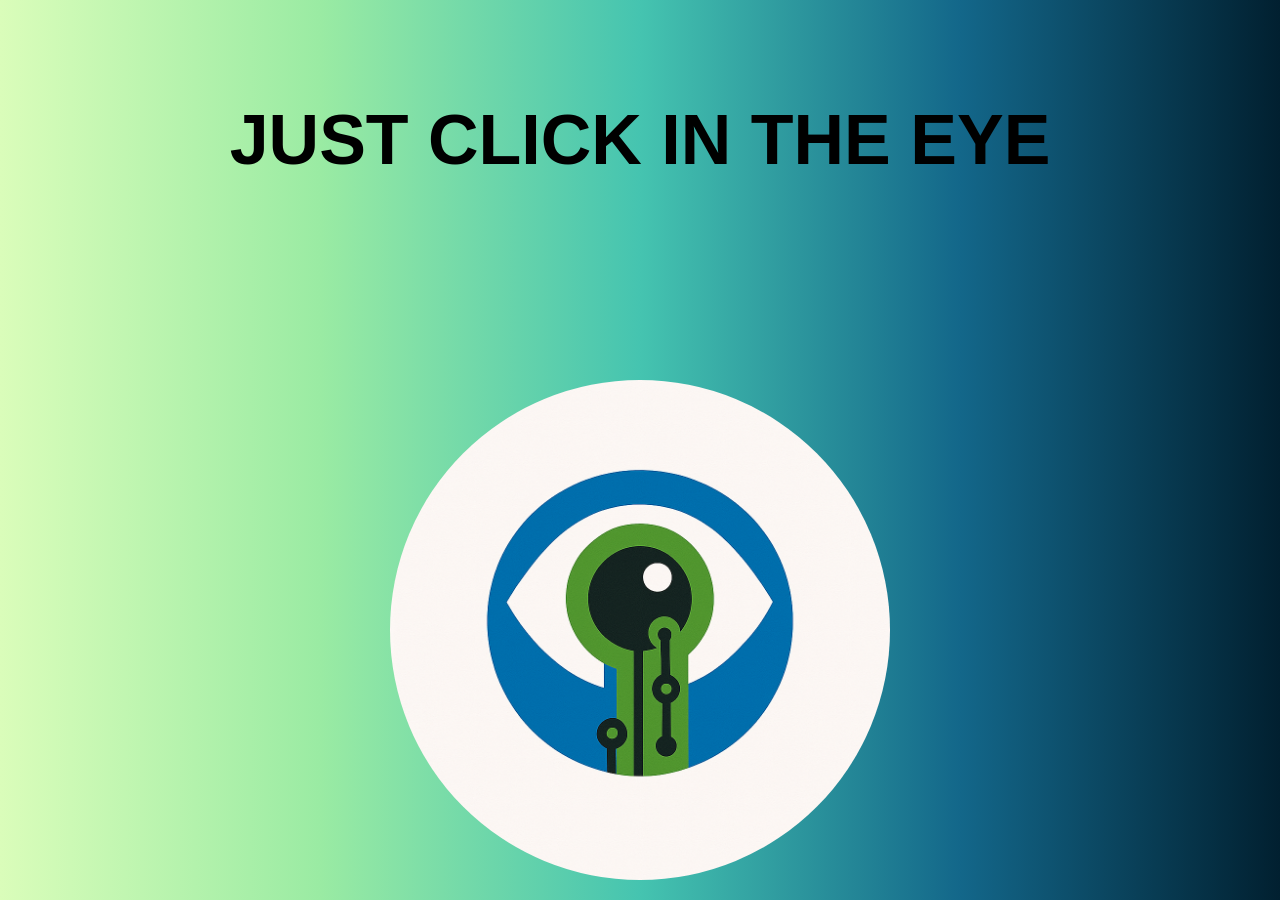
<file: frontend/index.html>
<!DOCTYPE html>
<html lang="pt-br">

<head>
  <meta charset="UTF-8" />
  <meta name="viewport" content="width=device-width, initial-scale=1.0, user-scalable=no" />
  <link rel="stylesheet" href="index.css" />
  <script src="index.js"></script>
  <title>JUST SEE TECH'S</title>
</head>

<body>


  <h1>JUST CLICK IN THE EYE</h1>

  <div id="botao">
    <button id="imagem" onclick="Telaprincipal()"></button>
    
    
  </div>


</body>

</html>
</file>
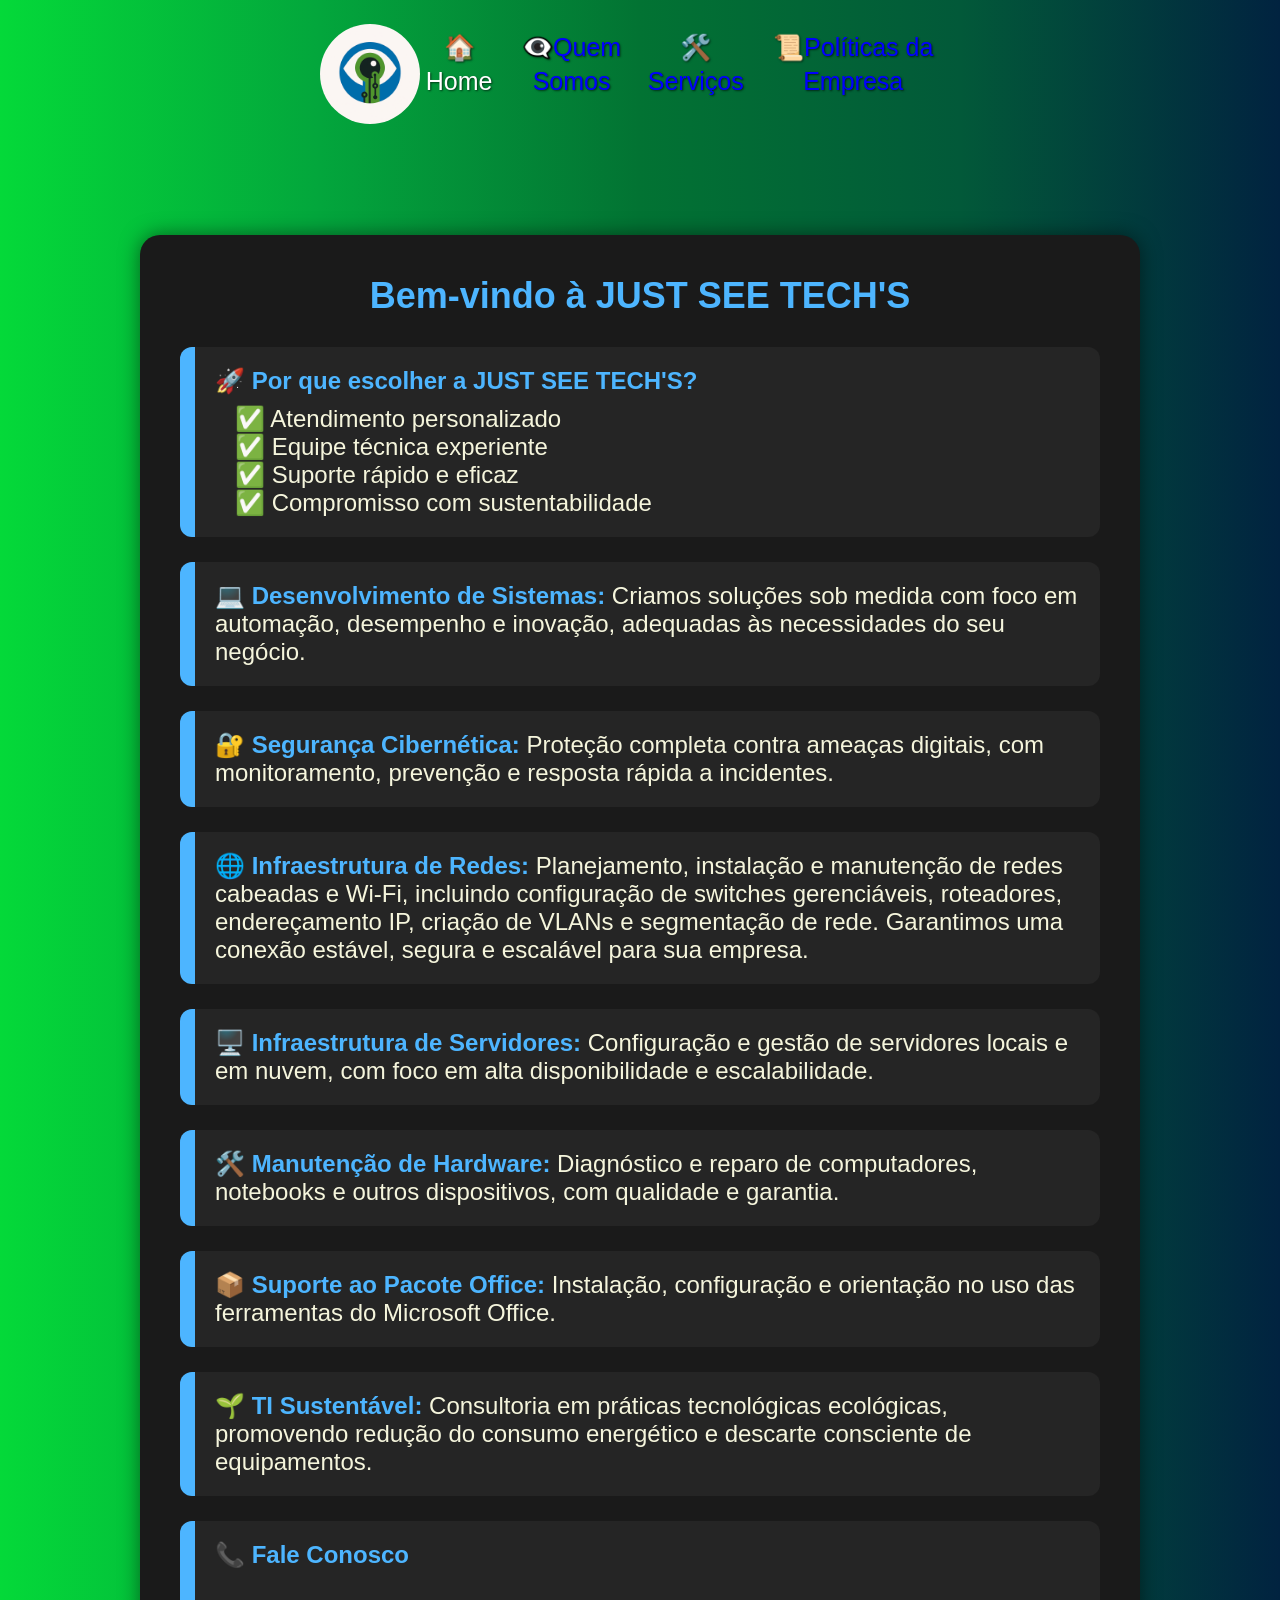
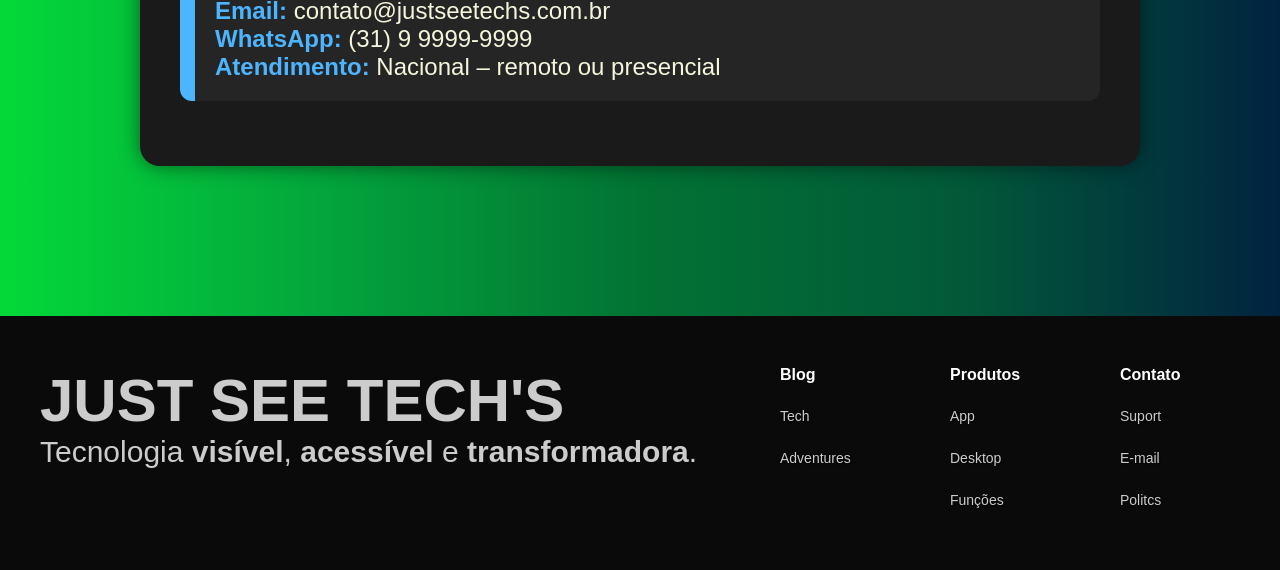
<file: frontend/inicio/inicio.html>
<!DOCTYPE html>
<html lang="pt-br">

<head>
    <meta charset="UTF-8">
    <meta name="viewport" content="width=device-width, initial-scale=1.0 , user-scalable=no">
    <title>JUST SEE TEC'S</title>
    <link rel="stylesheet" href="inicio.css">
</head>

<body>

<div id="cabecalho">
    <div id="logo">
        <img src="/frontend/img/logo.png" alt="">
    </div>
    <div id="home">
      
      <a style="color: white;" href="/frontend/inicio/inicio.html">🏠Home</a>

    </div>
    <div id="quem">
        <a href="/frontend/inicio/Quem Somos/Quem somos.html">👁️‍🗨️Quem Somos</a>
    </div>
    <div id="servicos">
        <a href="/frontend/inicio/Serviços/Serviços.html">🛠️Serviços</a>
    </div>
    <div id="politicas">
        <a href="/frontend/inicio/PolíticasdaEmpresa/PolíticasdaEmpresa.html">📜Políticas da Empresa</a>
    </div>
    </div>

    
    
    <div class="container">
      <h2>Bem-vindo à JUST SEE TECH'S</h2>
      <div class="bloco">
        <strong>🚀 Por que escolher a JUST SEE TECH'S?</strong>
        <ul style="margin-top: 10px; list-style: none; padding-left: 20px;">
          <li>✅ Atendimento personalizado</li>
          <li>✅ Equipe técnica experiente</li>
          <li>✅ Suporte rápido e eficaz</li>
          <li>✅ Compromisso com sustentabilidade</li>
        </ul>
      </div>

  
<div class="bloco">
  <strong>💻 Desenvolvimento de Sistemas:</strong> Criamos soluções sob medida com foco em automação, desempenho e inovação, adequadas às necessidades do seu negócio.
</div>

<div class="bloco">
  <strong>🔐 Segurança Cibernética:</strong> Proteção completa contra ameaças digitais, com monitoramento, prevenção e resposta rápida a incidentes.
</div>

<div class="bloco">
  <strong>🌐 Infraestrutura de Redes:</strong> Planejamento, instalação e manutenção de redes cabeadas e Wi-Fi, incluindo configuração de switches gerenciáveis, roteadores, endereçamento IP, criação de VLANs e segmentação de rede. Garantimos uma conexão estável, segura e escalável para sua empresa.
</div>

<div class="bloco">
  <strong>🖥️ Infraestrutura de Servidores:</strong> Configuração e gestão de servidores locais e em nuvem, com foco em alta disponibilidade e escalabilidade.
</div>

<div class="bloco">
  <strong>🛠️ Manutenção de Hardware:</strong> Diagnóstico e reparo de computadores, notebooks e outros dispositivos, com qualidade e garantia.
</div>

<div class="bloco">
  <strong>📦 Suporte ao Pacote Office:</strong> Instalação, configuração e orientação no uso das ferramentas do Microsoft Office.
</div>

<div class="bloco">
  <strong>🌱 TI Sustentável:</strong> Consultoria em práticas tecnológicas ecológicas, promovendo redução do consumo energético e descarte consciente de equipamentos.
</div>


    <div class="bloco">
      <strong>📞 Fale Conosco</strong><br /><br />
      <strong>Email:</strong> contato@justseetechs.com.br<br />
      <strong>WhatsApp:</strong> (31) 9 9999-9999<br />
      
      <strong>Atendimento:</strong> Nacional – remoto ou presencial
    </div>

  </div>

  <footer class="footer">
  <div class="footer-container">
    <div class="footer-brand">
      <h1>JUST SEE TECH'S</h1>
      <p></p>Tecnologia <strong>visível</strong>, <strong>acessível</strong> e <strong>transformadora</strong>.</p>
    </div>
    <div class="footer-links">
      <div>
        <h4>Blog</h4>
        <ul>
          <li><a href="#">Tech</a></li>
          <li><a href="#">Adventures</a></li>
          
        </ul>
      </div>
      <div>
        <h4>Produtos</h4>
        <ul>
          <li><a href="#">App</a></li>
          <li><a href="#">Desktop</a></li>
          <li><a href="#">Funções</a></li>
        </ul>
      </div>
      <div>
        <h4>Contato</h4>
        <ul>
          <li><a href="#">Suport</a></li>
          <li><a href="#">E-mail</a></li>
          <li><a href="#">Politcs</a></li>
        </ul>
      </div>
    </div>
  </div>
</footer>


  


    

</body>

</html>
</file>
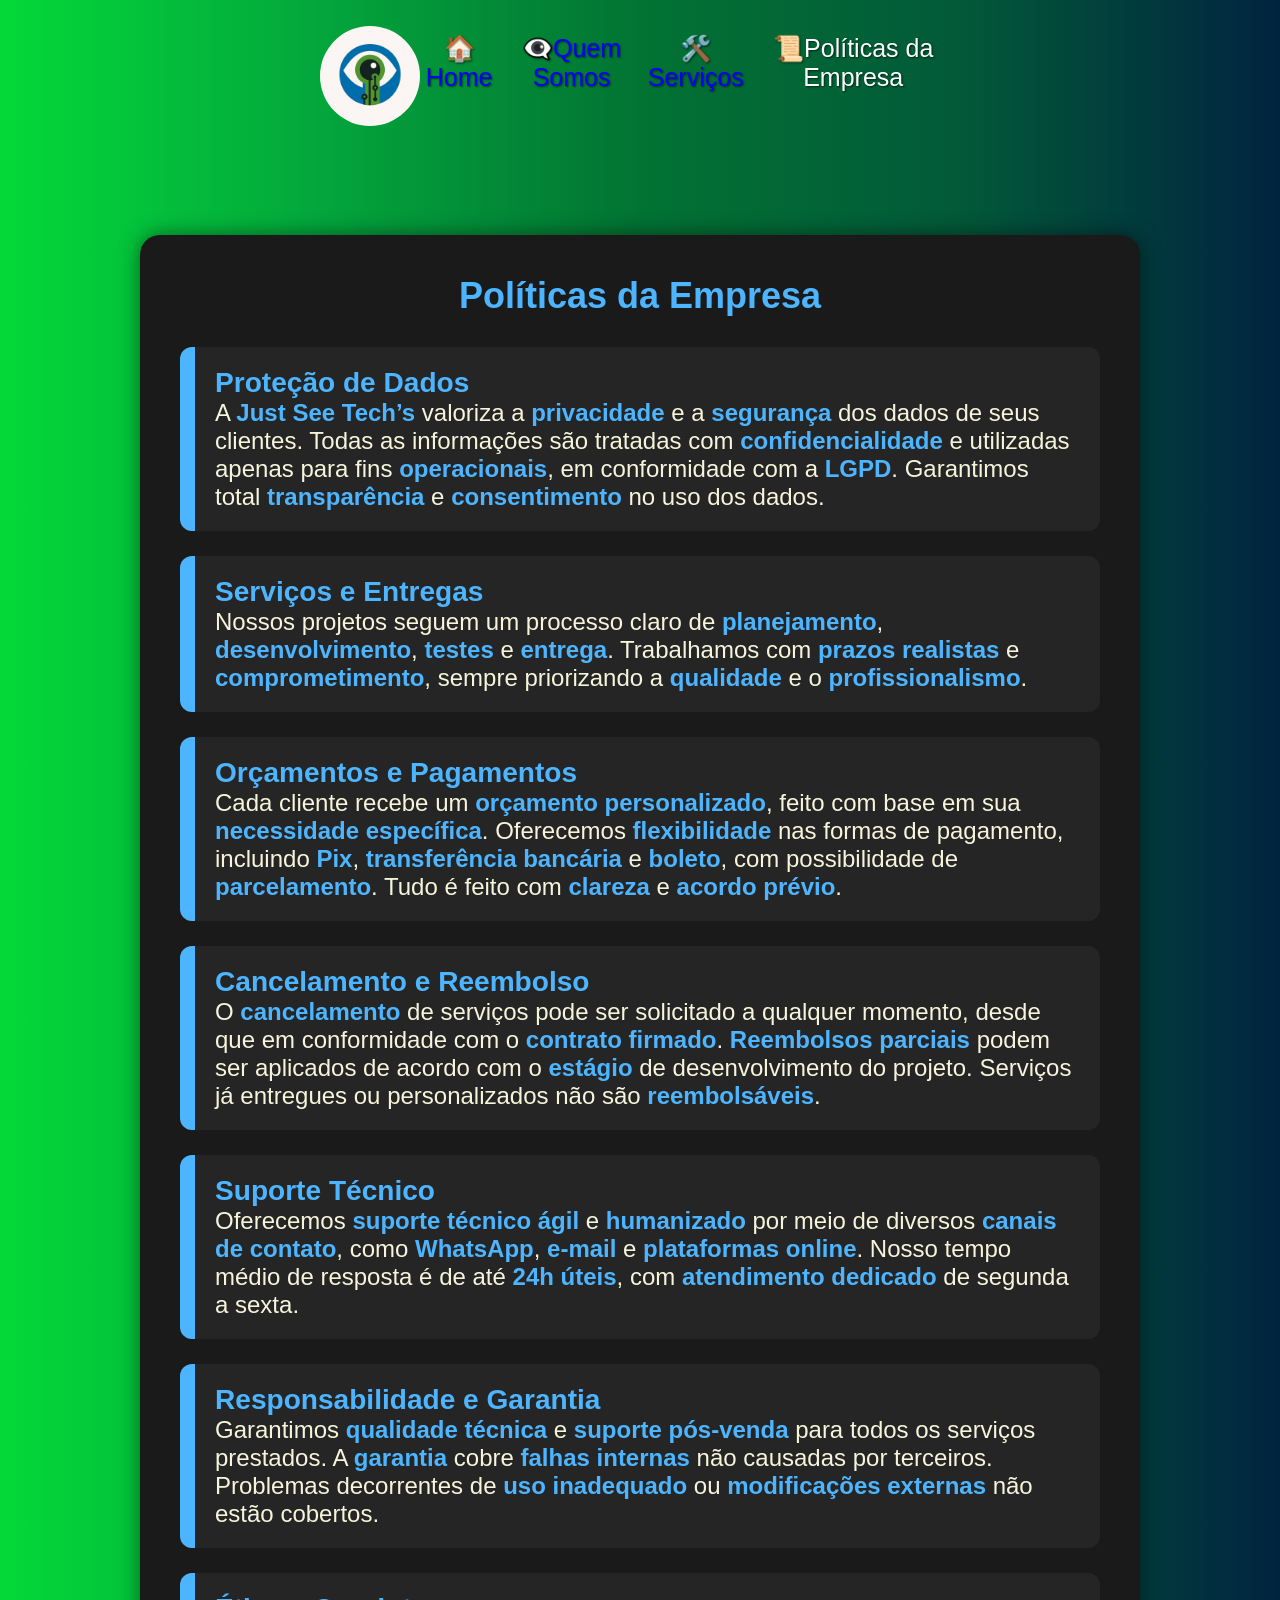
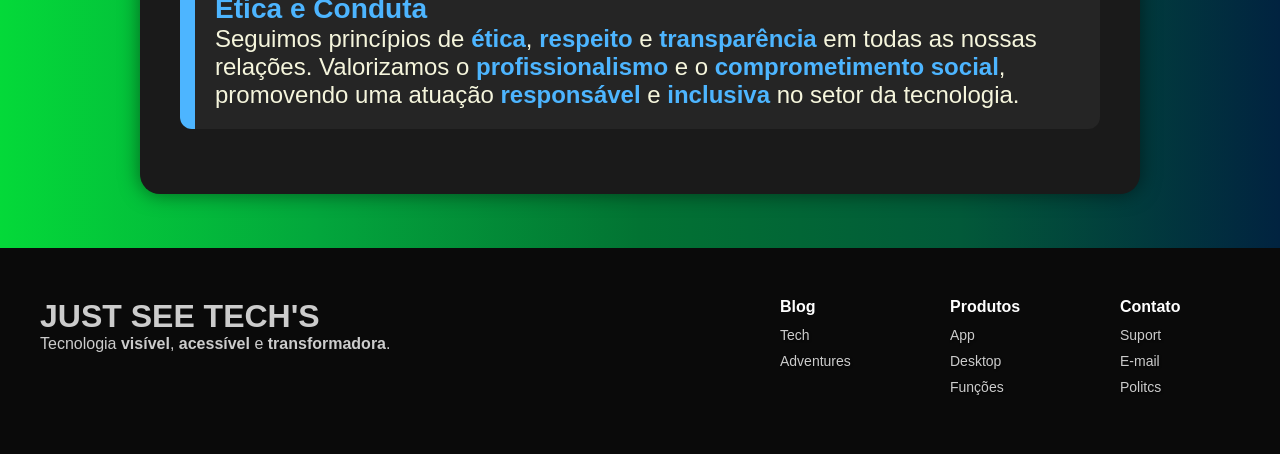
<file: frontend/inicio/PolíticasdaEmpresa/PolíticasdaEmpresa.html>
<!DOCTYPE html>
<html lang="pt-br">
<head>
    <meta charset="UTF-8">
    <meta name="viewport" content="width=device-width, initial-scale=1.0, user-scalable=no">
    <title>Políticas da empresa</title>
    <link rel="stylesheet" href="politica.css">
</head>
<body>
    

<div id="area">

    <div id="cabecalho">
        <div id="logo">
            <img src="/frontend/img/logo.png" alt="">
        </div>
        <div id="home">
            <a href="/frontend/inicio/inicio.html">🏠Home</a>
        </div>
        <div id="quem">
        <a href="/frontend/inicio/Quem Somos/Quem somos.html">👁️‍🗨️Quem Somos</a>
    </div>
    <div id="servicos">
        <a href="/frontend/inicio/Serviços/Serviços.html">🛠️Serviços</a>
    </div>
    <div id="politicas">
        <a  style="color: white" href="/frontend/inicio/PolíticasdaEmpresa/PolíticasdaEmpresa.html">📜Políticas da Empresa</a>
    </div>
</div>
</div>

    <div class="container">
        <h2>Políticas da Empresa</h2>
        
        <div class="bloco">
            <h3>Proteção de Dados</h3> 
            A <strong>Just See Tech’s</strong> valoriza a <strong>privacidade</strong> e a <strong>segurança</strong> dos dados de seus clientes. Todas as informações são tratadas com <strong>confidencialidade</strong> e utilizadas apenas para fins <strong>operacionais</strong>, em conformidade com a <strong>LGPD</strong>. Garantimos total <strong>transparência</strong> e <strong>consentimento</strong> no uso dos dados.
        </div>
        
        <div class="bloco">
            <h3>Serviços e Entregas</h3>
            Nossos projetos seguem um processo claro de <strong>planejamento</strong>, <strong>desenvolvimento</strong>, <strong>testes</strong> e <strong>entrega</strong>. Trabalhamos com <strong>prazos realistas</strong> e <strong>comprometimento</strong>, sempre priorizando a <strong>qualidade</strong> e o <strong>profissionalismo</strong>.
        </div>
        
        <div class="bloco">
            <h3>Orçamentos e Pagamentos</h3>
            Cada cliente recebe um <strong>orçamento personalizado</strong>, feito com base em sua <strong>necessidade específica</strong>. Oferecemos <strong>flexibilidade</strong> nas formas de pagamento, incluindo <strong>Pix</strong>, <strong>transferência bancária</strong> e <strong>boleto</strong>, com possibilidade de <strong>parcelamento</strong>. Tudo é feito com <strong>clareza</strong> e <strong>acordo prévio</strong>.
        </div>
        
        <div class="bloco">
            <h3>Cancelamento e Reembolso</h3>
            O <strong>cancelamento</strong> de serviços pode ser solicitado a qualquer momento, desde que em conformidade com o <strong>contrato firmado</strong>. <strong>Reembolsos parciais</strong> podem ser aplicados de acordo com o <strong>estágio</strong> de desenvolvimento do projeto. Serviços já entregues ou personalizados não são <strong>reembolsáveis</strong>.
        </div>
        
        <div class="bloco">
            <h3>Suporte Técnico</h3>
            Oferecemos <strong>suporte técnico ágil</strong> e <strong>humanizado</strong> por meio de diversos <strong>canais de contato</strong>, como <strong>WhatsApp</strong>, <strong>e-mail</strong> e <strong>plataformas online</strong>. Nosso tempo médio de resposta é de até <strong>24h úteis</strong>, com <strong>atendimento dedicado</strong> de segunda a sexta.
        </div>
        
        <div class="bloco">
            <h3>Responsabilidade e Garantia</h3>
            Garantimos <strong>qualidade técnica</strong> e <strong>suporte pós-venda</strong> para todos os serviços prestados. A <strong>garantia</strong> cobre <strong>falhas internas</strong> não causadas por terceiros. Problemas decorrentes de <strong>uso inadequado</strong> ou <strong>modificações externas</strong> não estão cobertos.
        </div>
        
        <div class="bloco">
            <h3>Ética e Conduta</h3>
            Seguimos princípios de <strong>ética</strong>, <strong>respeito</strong> e <strong>transparência</strong> em todas as nossas relações. Valorizamos o <strong>profissionalismo</strong> e o <strong>comprometimento social</strong>, promovendo uma atuação <strong>responsável</strong> e <strong>inclusiva</strong> no setor da tecnologia.
        </div>
        </div>
        <br><br><br>
        <footer class="footer">
            <div class="footer-container">
                <div class="footer-brand">
                    <h1>JUST SEE TECH'S</h1>
                    <p></p>Tecnologia <strong>visível</strong>, <strong>acessível</strong> e <strong>transformadora</strong>.</p>
                </div>
                <div class="footer-links">
                    <div>
                        <h4>Blog</h4>
                        <ul>
                            <li><a href="#">Tech</a></li>
                            <li><a href="#">Adventures</a></li>
                            
                        </ul>
                    </div>
                    <div>
                        <h4>Produtos</h4>
                        <ul>
                            <li><a href="#">App</a></li>
                            <li><a href="#">Desktop</a></li>
                            <li><a href="#">Funções</a></li>
                        </ul>
                    </div>
                    <div>
                        <h4>Contato</h4>
                        <ul>
                            <li><a href="#">Suport</a></li>
                            <li><a href="#">E-mail</a></li>
                            <li><a href="#">Politcs</a></li>
                        </ul>
                    </div>
                </div>
            </div>
        </footer>
    </body>

</html>
</file>
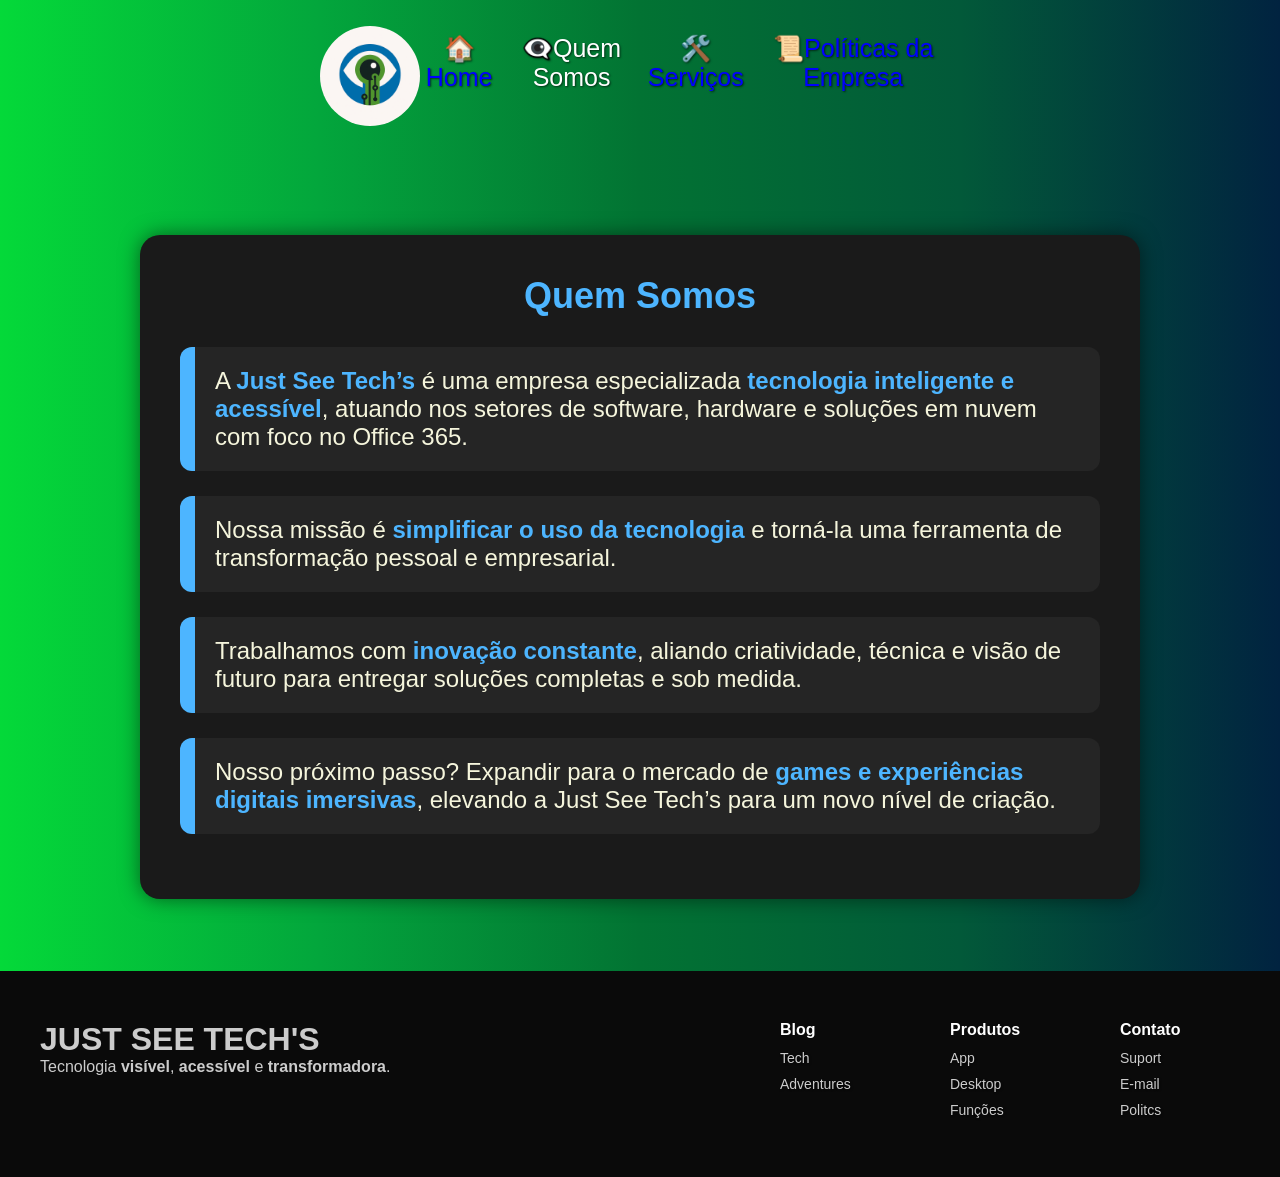
<file: frontend/inicio/Quem Somos/Quem somos.html>
<!DOCTYPE html>
<html lang="pt-br">
  <head>
    <link rel="stylesheet" href="quemsomos.css" />
    <meta charset="UTF-8" />
    <meta name="viewport" content="width=device-width, initial-scale=1.0, user-scalable=no" />
    <title>Quem Somos</title>
  </head>
  <body>
<div id="cabecalho">
    <div id="logo">
        <img src="/frontend/img/logo.png" alt="">
    </div>
    <div id="home">
        <a href="/frontend/inicio/inicio.html">🏠Home</a>
    </div>
    <div id="quem">
        <a style="color: white" href="/frontend/inicio/inicio/Quem Somos/Quem somos.html">👁️‍🗨️Quem Somos</a>
    </div>
    <div id="servicos">
        <a href="/frontend/inicio/Serviços/Serviços.html">🛠️Serviços</a>
    </div>
    <div id="politicas">
        <a href="/frontend/inicio/PolíticasdaEmpresa/PolíticasdaEmpresa.html">📜Políticas da Empresa</a>
    </div>
    </div>

    <div class="container">
      <h2>Quem Somos</h2>

      <div class="bloco">
        A <strong>Just See Tech’s</strong> é uma empresa especializada
        <strong>tecnologia inteligente e acessível</strong>, atuando nos setores
        de software, hardware e soluções em nuvem com foco no Office 365.
      </div>

      <div class="bloco">
        Nossa missão é <strong>simplificar o uso da tecnologia</strong> e
        torná-la uma ferramenta de transformação pessoal e empresarial.
      </div>

      <div class="bloco">
        Trabalhamos com <strong>inovação constante</strong>, aliando
        criatividade, técnica e visão de futuro para entregar soluções completas
        e sob medida.
      </div>

      <div class="bloco">
        Nosso próximo passo? Expandir para o mercado de
        <strong>games e experiências digitais imersivas</strong>, elevando a
        Just See Tech’s para um novo nível de criação.
      </div>
    </div>
    <br><br>

    

<br><br>
      


    </div>
  </body>
</html>

<footer class="footer">
  <div class="footer-container">
    <div class="footer-brand">
      <h1>JUST SEE TECH'S</h1>
      <p></p>Tecnologia <strong>visível</strong>, <strong>acessível</strong> e <strong>transformadora</strong>.</p>
    </div>
    <div class="footer-links">
      <div>
        <h4>Blog</h4>
        <ul>
          <li><a href="#">Tech</a></li>
          <li><a href="#">Adventures</a></li>
          
        </ul>
      </div>
      <div>
        <h4>Produtos</h4>
        <ul>
          <li><a href="#">App</a></li>
          <li><a href="#">Desktop</a></li>
          <li><a href="#">Funções</a></li>
        </ul>
      </div>
      <div>
        <h4>Contato</h4>
        <ul>
          <li><a href="#">Suport</a></li>
          <li><a href="#">E-mail</a></li>
          <li><a href="#">Politcs</a></li>
        </ul>
      </div>
    </div>
  </div>
</footer>
</file>
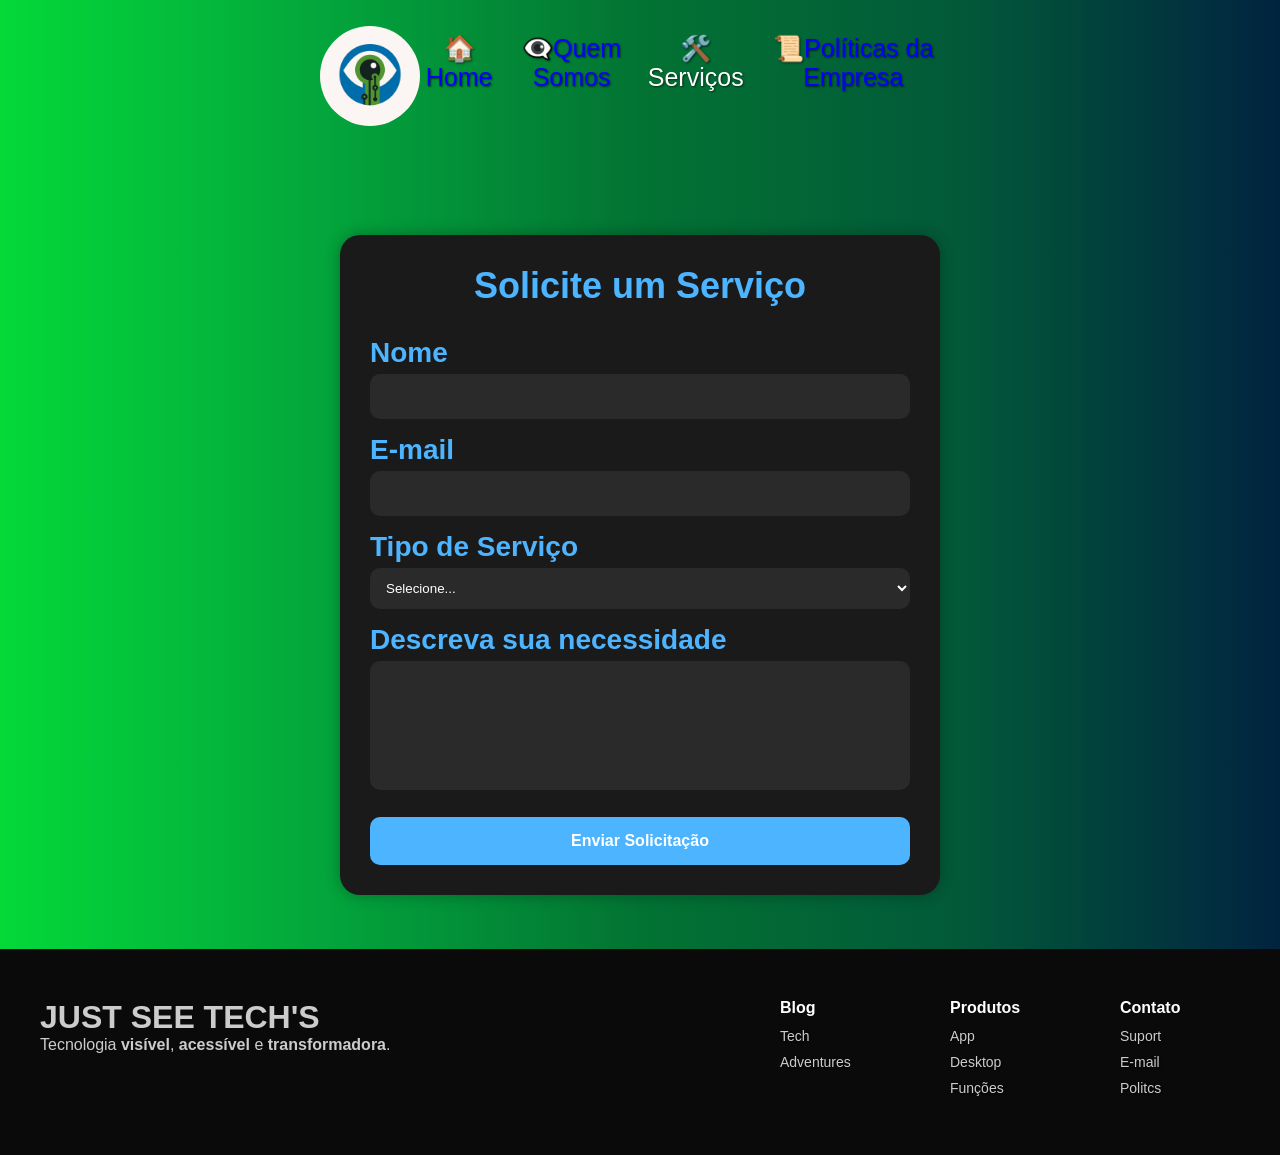
<file: frontend/inicio/Serviços/Serviços.html>
<!DOCTYPE html>
<html lang="pt-br">
<head>
    <meta charset="UTF-8">
    <meta name="viewport" content="width=device-width, initial-scale=1.0, user-scalable=no">
    <title>Serviços</title>
    <link rel="stylesheet" href="servico.css">
</head>
<body>
 
    
   <div id="cabecalho">
    <div id="logo">
        <img src="/frontend/img/logo.png" alt="">
    </div>
    <div id="home">
        <a href="/frontend/inicio/inicio.html">🏠Home</a>
    </div>
    <div id="quem">
        <a href="/frontend/inicio/Quem Somos/Quem somos.html">👁️‍🗨️Quem Somos</a>
    </div>
    <div id="servicos">
        <a style="color: white;" href="/frontend/inicio/Serviços/Serviços.html">🛠️Serviços</a>
    </div>
    <div id="politicas">
        <a href="/frontend/inicio/PolíticasdaEmpresa/PolíticasdaEmpresa.html">📜Políticas da Empresa</a>
    </div>
    </div>

<div class="container">
    <h2>Solicite um Serviço</h2>
    <form>
      <label for="nome">Nome</label>
      <input type="text" id="nome" name="nome" required>



      <label for="email">E-mail</label>
      <input type="email" id="email" name="email" required>

      <label for="servico">Tipo de Serviço</label>
      <select id="servico" name="servico" required>
        <option value="" id="Selecione">Selecione...</option>
        <option value="desenvolvimento" id="desenvolvimento">Desenvolvimento de Software</option>
        <option value="hardware" id="hardware">Manutenção de Hardware</option>
        <option value="office365" id="office365">Suporte em Office 365</option>
        <option value="Cibersegurança">Cibersegurança</option>
        <option value="TIVerde">TI Verde</option>
        <option value="Treinamento de equipe">Treinamento de Equipe</option>
        <option value="outro" id="outros">Outro</option>
      </select>

      <label for="descricao">Descreva sua necessidade</label>
      <textarea id="descricao" name="descricao" rows="5" required></textarea>

      <button type="submit" id="submit">Enviar Solicitação</button>
    </form>
 </div>
    


<br>
<br>
<br>
<footer class="footer">
  <div class="footer-container">
    <div class="footer-brand">
      <h1>JUST SEE TECH'S</h1>
      <p></p>Tecnologia <strong>visível</strong>, <strong>acessível</strong> e <strong>transformadora</strong>.</p>
    </div>
    <div class="footer-links">
      <div>
        <h4>Blog</h4>
        <ul>
          <li><a href="#">Tech</a></li>
          <li><a href="#">Adventures</a></li>
          
        </ul>
      </div>
      <div>
        <h4>Produtos</h4>
        <ul>
          <li><a href="#">App</a></li>
          <li><a href="#">Desktop</a></li>
          <li><a href="#">Funções</a></li>
        </ul>
      </div>
      <div>
        <h4>Contato</h4>
        <ul>
          <li><a href="#">Suport</a></li>
          <li><a href="#">E-mail</a></li>
          <li><a href="#">Politcs</a></li>
        </ul>
      </div>
    </div>
  </div>
</footer>

<script src="./serviços.js"></script>
</body>
</html>
</file>
<file: frontend/index.css>
#imagem {
  height: 500px;
  width: 500px;
  border-radius: 50%;
  background-image: url("/frontend/img/logo.png");
  background-repeat: no-repeat;
  background-size: cover; /* cobre toda a área do botão */
  background-position: center; /* centraliza a imagem */
  display: flex;
  justify-content: center;
  align-items: center;
  margin: auto;
  border: none;
  cursor: pointer;
  margin-top: 200px;
}
body{
  font-family: Arial, Helvetica, sans-serif;
}
#imagem img {
  height: 500px;
  width: 500px;
  
  align-items: center;
  justify-content: center;
}

h1 {
  text-align: center;
  margin-top: 100px;
  
  
  font-size: 70px;

}

body {
  font-family: Arial, Helvetica, sans-serif;
  background: linear-gradient(
    to right,
    #dafdba,
    #9aeba3,
    #45c4b0,
    #13678a,
    #012030
    );
  }
  

    
    
    
    @media (max-width: 768px) {
    
      h1{
        font-size: 35px;
        margin-top: 150px;
      }
    body{
      overflow-x: hidden;
    }
      
    #imagem{
      width:350px ;
      height: 300px;
    }
      }
</file>
<file: frontend/inicio/inicio.css>
* {
  padding: 0;
  margin: 0;
  box-sizing: border-box;
}
body {
  font-family: arial;
  overflow-x: hidden;
}

#cabecalho {
  width: 50vw;
  height: 5vh;
  text-align: center;
  display: flex;
  justify-content: space-between;
  align-items: center;
  margin-left: auto;
  margin-right: auto;
  
}

a {
  text-decoration: none;
  border-radius: 20px;
  color: blue;
  text-shadow: 1px 1px 2px rgba(0, 0, 0, 0.6);
  font-size: larger;
  font-family: Arial, Helvetica, sans-serif;
  cursor: pointer;
  font-size: 25px;
}

a:hover {
  color: white;
}

body {
  background: linear-gradient(
    to right,
    #04d939,
    #03a63c,
    #027333,
    #025939,
    #012340
  );
}

#logo {
  float: left;
  border-radius: 50%;
  border: none;
  
}

#logo img {
  width: 100px;
  height: 100px;
  
  
}



body {
  font-size: 30px;
  background: linear-gradient(
    to right,
    #04d939,
    #03a63c,
    #027333,
    #025939,
    #012340
  );
  color: beige;
}

/* Cabeçalho */
#cabecalho {
  width: 50vw;
  height: 5vh;
  text-align: center;
  display: flex;
  justify-content: space-between;
  align-items: center;
  
  margin-top: 40px;
}

#logo {
  float: left;
  border-radius: 50%;
  border: none;
}

#logo img {
  width: 100px;
  height: 100px;
  margin-top: 30px;
}

a {
  text-decoration: none;
  border-radius: 20px;
  color: blue;
  text-shadow: 1px 1px 2px rgba(0, 0, 0, 0.6);
  font-size: 25px;
  font-family: Arial, Helvetica, sans-serif;
  cursor: pointer;
}

/* Conteúdo principal */
.container {
  max-width: 1000px;
  margin: 150px auto;
  background-color: #1a1a1a;
  padding: 40px;
  border-radius: 20px;
  box-shadow: 0 0 20px rgba(0, 0, 0, 0.5);
  animation: fadeIn 1.5s ease;
}

h2 {
  text-align: center;
  color: #4db5ff;
  font-size: 36px;
  margin-bottom: 30px;
}

/* Blocos de conteúdo */
.bloco {
  margin-bottom: 25px;
  background-color: #252525;
  border-left: 15px solid #4db5ff;
  padding: 20px;
  border-radius: 12px;
  transition: transform 0.3s ease;
  font-size: x-large;
}

.bloco strong {
  color: #4db5ff;
}

.bloco:hover {
  transform: scale(1.05);
}

/* Animação de entrada */
@keyframes fadeIn {
  from {
    opacity: 0;
    transform: translateY(30px);
  }

  to {
    opacity: 1;
    transform: translateY(0);
  }
}

/* Responsividade */
@media (max-width: 768px) {
  h2 {
    font-size: 28px;
  }

  .bloco {
    font-size: 20px;
    
    
  }

  #cabecalho {
    flex-direction: column;
    gap: 10px;
    height: auto;
     width: 100%;
      margin-top: 0px;
  }

  #logo img {
    margin: 0 auto;
    margin-top: 33.9px;
  }

  body{
    width: 100%;
  }
.bloco:hover {
  transform: scale(1.15);
}
footer{
  width: 100vw;

}
  
}

/* Estilização opcional futura */
.nome {
  margin-top: 20px;
  font-size: 30px;
  color: #4db5ff;
  text-align: center;
  text-shadow: 1px 1px 2px #1a1a1a;
}

#equipe {
  text-align: center;
  font-size: 36px;
  margin: 30px 0 25px 0;
}

.funcao {
  text-align: center;
  font-size: 25px;
}

#imagens img {
  height: 400px;
  width: 400px;
  display: block;
  margin: auto;
  border-radius: 75%;
}

#logo {
  float: left;
  border-radius: 50%;
  border: none;
  
}

#logo img {
  width: 100px;
  height: 100px;
  margin-top: 30px;
}

#home {
  transition: 0.3s ease;
}

#home:hover {
   transform: scale(1.4);
}

#quem {
  transition: 0.3s ease;
}

#quem:hover {
  transform: scale(1.4);
}

#servicos {
  transition: 0.3s ease;
}

#servicos:hover {
  transform: scale(1.4);
}

#politicas {
  transition: 0.3s ease;
}

#politicas:hover {
  transform: scale(1.4);
}
#logo img {
  border-radius: 75%;
}

.footer {
  background-color: #0a0a0a;
  color: #ccc;
  padding: 50px 20px;
  font-family: "Segoe UI", sans-serif;
}

.footer-container {
  display: flex;
  justify-content: space-between;
  align-items: flex-start;
  max-width: 1200px;
  margin: 0 auto;
  flex-wrap: wrap;
  gap: 40px;
}

.footer-brand h2 {
  color: #fff;
  margin-bottom: 10px;
  font-size: 24px;
}

.footer-brand p {
  font-size: 14px;
  line-height: 1.6;
  max-width: 300px;
}

.footer-links {
  display: flex;
  gap: 50px;
}

.footer-links div {
  min-width: 120px;
}

.footer-links h4 {
  color: #fff;
  margin-bottom: 10px;
  font-size: 16px;
  font-weight: bold;
}

.footer-links ul {
  list-style: none;
  padding: 0;
  margin: 0;
}

.footer-links li {
  margin-bottom: 8px;
}

.footer-links a {
  text-decoration: none;
  color: #ccc;
  font-size: 14px;
  transition: color 0.3s ease;
}

.footer-links a:hover {
  color: #00aaff;
}
</file>
<file: frontend/inicio/PolíticasdaEmpresa/politica.css>
* {
  padding: 0;
  margin: 0;
  box-sizing: border-box;
}
body {
  font-family: Arial, Helvetica, sans-serif;
}

#cabecalho {
  width: 50vw;
  height: 5vh;
  text-align: center;
  display: flex;
  justify-content: space-between;
  align-items: center;
  margin-left: auto;
  margin-right: auto;
  margin-top: 40px;
}

body {
  overflow-x: hidden;
  background: linear-gradient(
    to right,
    #04d939,
    #03a63c,
    #027333,
    #025939,
    #012340
  );
}

a {
  text-decoration: none;
  border-radius: 20px;
  color: blue;
  text-shadow: 1px 1px 2px rgba(0, 0, 0, 0.6);
  font-size: larger;
  font-family: Arial, Helvetica, sans-serif;
  cursor: pointer;
  font-size: 25px;
}

a:hover {
  color: white;
}

.container {
  max-width: 1000px;
  margin: auto;
  background-color: #1a1a1a;
  padding: 40px;
  border-radius: 20px;
  box-shadow: 0 0 20px rgba(0, 0, 0, 0.5);
  animation: fadeIn 1.5s ease;
  margin-top: 150px;
}

h2 {
  text-align: center;
  color: #4db5ff;
  font-size: 36px;
  margin-bottom: 30px;
}

.bloco {
  margin-bottom: 25px;
  background-color: #252525;
  border-left: 15px solid #4db5ff;
  padding: 20px;
  border-radius: 12px;
  transition: transform 0.3s ease;
  font-size: x-large;
  color: beige;
}

h3 {
  color: #4db5ff;
}

.bloco strong {
  color: #4db5ff;
}

@keyframes fadeIn {
  from {
    opacity: 0;
    transform: translateY(30px);
  }
  to {
    opacity: 1;
    transform: translateY(0);
  }
}

#logo {
  float: left;
  border-radius: 50%;
  border: none;
  margin-left: px;
}

#logo img {
  width: 100px;
  height: 100px;
  margin-top: 30px;
}

#home {
  transition: 0.3s ease;
}

#home:hover {
  transform: scale(1.4);
}

#quem {
  transition: 0.3s ease;
}

#quem:hover {
  transform: scale(1.4);
}

#servicos {
  transition: 0.3s ease;
}

#servicos:hover {
  transform: scale(1.4);
}

#politicas {
  transition: 0.3s ease;
}

#politicas:hover {
  transform: scale(1.4);
}
#logo img {
  border-radius: 75%;
}

.footer {
  background-color: #0a0a0a;
  color: #ccc;
  padding: 50px 20px;
  font-family: "Segoe UI", sans-serif;
}

.footer-container {
  display: flex;
  justify-content: space-between;
  align-items: flex-start;
  max-width: 1200px;
  margin: 0 auto;
  flex-wrap: wrap;
  gap: 40px;
}

.footer-brand h2 {
  color: #fff;
  margin-bottom: 10px;
  font-size: 24px;
}

.footer-brand p {
  font-size: 14px;
  line-height: 1.6;
  max-width: 300px;
}

.footer-links {
  display: flex;
  gap: 50px;
}

.footer-links div {
  min-width: 120px;
}

.footer-links h4 {
  color: #fff;
  margin-bottom: 10px;
  font-size: 16px;
  font-weight: bold;
}

.footer-links ul {
  list-style: none;
  padding: 0;
  margin: 0;
}

.footer-links li {
  margin-bottom: 8px;
}

.footer-links a {
  text-decoration: none;
  color: #ccc;
  font-size: 14px;
  transition: color 0.3s ease;
}

.footer-links a:hover {
  color: #00aaff;
}

.bloco:hover {
  transform: scale(1.15);
}

@media (max-width: 768px) {
  h2 {
    font-size: 28px;
  }

  .bloco {
    font-size: 20px;
  }

  #cabecalho {
    flex-direction: column;
    gap: 10px;
    height: auto;
    width: 100%;
    margin-top: 30px;
  }

  #logo img {
    margin: 0 auto;
  }

  body {
    width: 100%;
  }
  .bloco:hover {
    transform: scale(1.15);
  }
  footer {
    width: 100vw;
  }
}
</file>
<file: frontend/inicio/Quem Somos/quemsomos.css>
.bloco strong {
      color: #4db5ff;
    }

    body{
        font-family: Arial, Helvetica, sans-serif;
    }

.container {
    max-width: 1000px;
    margin: auto;
    background-color: #1a1a1a;
    padding: 40px;
    border-radius: 20px;
    box-shadow: 0 0 20px rgba(0,0,0,0.5);
    animation: fadeIn 1.5s ease;
    margin-top: 150px;
    
    
}

h2 {
    text-align: center;
    color: #4db5ff;
    font-size: 36px;
    margin-bottom: 30px;
}

.bloco {
    margin-bottom: 25px;
    background-color: #252525;
    border-left: 15px solid #4db5ff;
    padding: 20px;
    border-radius: 12px;
    transition: transform 0.3s ease;
    font-size: x-large;
    color: beige;
    
}

  *{
    padding: 0;
    margin: 0;
    box-sizing: border-box;
}


#cabecalho{
    width: 50vw;
    height: 5vh;
    text-align: center;
    display: flex;
    justify-content: space-between;
    align-items: center;
    margin-left: auto;
    margin-right: auto;
    margin-top: 40px;
  


}

body{
   overflow-x: hidden;
   background: linear-gradient(to right ,#04D939,#03A63C, #027333 , #025939, #012340);
}

a{
text-decoration: none;
border-radius: 20px;
color: blue;
text-shadow: 1px 1px 2px rgba(0,0,0,0.6);
font-size: larger;
font-family: Arial, Helvetica, sans-serif;
cursor: pointer;
font-size: 25px;
}

a:hover {
  color: white;
}

.bloco:hover {
     transform: scale(1.05);

}

@keyframes fadeIn {
      from { opacity: 0; transform: translateY(30px); }
      to { opacity: 1; transform: translateY(0); }
    }





.nome {
    margin-top: 20px ;
    font-size: 45px;
    color:#4db5ff;
    text-align: center;
    text-shadow: 1px 1px 2px #1a1a1a;
 
}



#imagens img{
    height: 400px;
    width: 400px;
    display: block;
    margin: auto;
  border-radius: 75%;
   
}




.funcao{
 text-align: center;
font-size: 30px;
    
}


#equipe{
    text-align: center;
    font-size: 36px;
    margin: 30px 0 25px 0;

}
#logo{
    float: left;
  border-radius: 50%;
  border: none;
  
  border: 5px solid ;
}


#logo img{
    width: 100px;
    height: 100px;
    margin-top: 30px;
    float: none;
}
#logo{
    float: left;
  border-radius: 50%;
  border: none;
  
}


#logo img{
    width: 100px;
    height: 100px;
    margin-top: 30px;
}

#home {
  transition: 0.3s ease;
}

#home:hover {
  transform: scale(1.4);
   
}

#quem {

  transition: 0.3s ease;
}

#quem:hover {
  transform: scale(1.4);
}

#servicos {
  transition: 0.3s ease;
}

#servicos:hover {
  transform: scale(1.4);
}

#politicas {
  transition: 0.3s ease;
}

#politicas:hover {
  transform: scale(1.4);
}

#equipe{
    color: #4db5ff;
    text-shadow: 4px 1px 2px red;
    font-size: 45px;
}




#david:hover{
    
    margin-bottom: 40px;
}
#logo img{
  border-radius: 75%;
}

.footer {
  background-color: #0a0a0a;
  color: #ccc;
  padding: 50px 20px;
  font-family: 'Segoe UI', sans-serif;
}

.footer-container {
  display: flex;
  justify-content: space-between;
  align-items: flex-start;
  max-width: 1200px;
  margin: 0 auto;
  flex-wrap: wrap;
  gap: 40px;
}

.footer-brand h2 {
  color: #fff;
  margin-bottom: 10px;
  font-size: 24px;
}

.footer-brand p {
  font-size: 14px;
  line-height: 1.6;
  max-width: 300px;
}

.footer-links {
  display: flex;
  gap: 50px;
  
}

.footer-links div {
  min-width: 120px;
}

.footer-links h4 {
  color: #fff;
  margin-bottom: 10px;
  font-size: 16px;
  font-weight: bold;
}

.footer-links ul {
  list-style: none;
  padding: 0;
  margin: 0;
}

.footer-links li {
  margin-bottom: 8px;
}

.footer-links a {
  text-decoration: none;
  color: #ccc;
  font-size: 14px;
  transition: color 0.3s ease;
}

.footer-links a:hover {
  color: #00aaff;
}

/* Responsivo */
@media (max-width: 768px) {
  #cabecalho {
    flex-direction: column;
    gap: 10px;
    height: auto;
     width: 100%;
     margin-top: 30px;
  }
  #logo img {
    margin: 0 auto;
  }
 .bloco:hover {
  transform: scale(1.15);
}
h2 {
    font-size: 28px;
  }
.bloco {
   font-size: 20px;
  }

   body{
    width: 100%;
  }

  footer{
  width: 100vw;

}
}
</file>
<file: frontend/inicio/Serviços/servico.css>
*{
    padding: 0;
    margin: 0;
    box-sizing: border-box;
}
 body{
        font-family: Arial, Helvetica, sans-serif;
    }

#cabecalho{
    width: 50vw;
    height: 5vh;
    text-align: center;
    display: flex;
    justify-content: space-between;
    align-items: center;
    margin-left: auto;
    margin-right: auto;
    margin-top: 40px;


}

body{
   overflow-x: hidden;
   background: linear-gradient(to right ,#04D939,#03A63C, #027333 , #025939, #012340);
}

a{
text-decoration: none;
border-radius: 20px;
color: blue;
text-shadow: 1px 1px 2px rgba(0,0,0,0.6);
font-size: larger;
font-family: Arial, Helvetica, sans-serif;
cursor: pointer;
font-size: 25px;
}

a:hover {
  color: white;
}

* {
      box-sizing: border-box;
      font-family: 'Poppins', sans-serif;
    }

    .container {
      max-width: 600px;
      margin: auto;
      background-color: #1a1a1a;
      padding: 30px;
      border-radius: 20px;
      margin-top: 150px;
      box-shadow: 0 0 15px rgba(0,0,0,0.3);
      color: #4db5ff;
      font-size: x-large;
      animation: fadeIn 1.5s ease;
    }

    h2 {
      text-align: center;
      color: #4db5ff;
      margin-bottom: 30px;
    }

    label {
      display: block;
      margin-top: 15px;
      margin-bottom: 5px;
      font-weight: 600;
    }

    input, select, textarea {
      width: 100%;
      padding: 12px;
      border-radius: 10px;
      border: none;
      background-color: #2a2a2a;
      color: white;
      resize: none;
    }

    input:focus, select:focus, textarea:focus {
      outline: none;
      background-color: #333;
    }

    button {
      margin-top: 20px;
      width: 100%;
      padding: 15px;
      background-color: #4db5ff;
      color: white;
      border: none;
      border-radius: 10px;
      font-weight: bold;
      font-size: 16px;
      cursor: pointer;
      transition: background 0.3s;
    }

button:hover{
    background-color: #399bd9;
}

input {
    font-size: 18px;
}

textarea {
    font-size: 18px;
}

@keyframes fadeIn {
      from { opacity: 0; transform: translateY(30px); }
      to { opacity: 1; transform: translateY(0); }
    }





#logo{
    float: left;
  border-radius: 50%;
  border: none;
  margin-left: px;
}


#logo img{
    width: 100px;
    height: 100px;
    margin-top: 30px;
}

#logo{
    float: left;
  border-radius: 50%;
  border: none;
  margin-left: px;
}


#logo img{
    width: 100px;
    height: 100px;
    margin-top: 30px;
}


#home {
  transition: 0.3s ease;
}

#home:hover {
   transform: scale(1.4);
}

#quem {
  transition: 0.3s ease;
}

#quem:hover {
  transform: scale(1.4);
}

#servicos {
  transition: 0.3s ease;
}

#servicos:hover {
  transform: scale(1.4);
}

#politicas {
  transition: 0.3s ease;
}

#politicas:hover {
  transform: scale(1.4);
}
#logo img{
  border-radius: 75%;
}

.footer {
  background-color: #0a0a0a;
  color: #ccc;
  padding: 50px 20px;
  font-family: 'Segoe UI', sans-serif;
}

.footer-container {
  display: flex;
  justify-content: space-between;
  align-items: flex-start;
  max-width: 1200px;
  margin: 0 auto;
  flex-wrap: wrap;
  gap: 40px;
}

.footer-brand h2 {
  color: #fff;
  margin-bottom: 10px;
  font-size: 24px;
}

.footer-brand p {
  font-size: 14px;
  line-height: 1.6;
  max-width: 300px;
}

.footer-links {
  display: flex;
  gap: 50px;
  
}

.footer-links div {
  min-width: 120px;
}

.footer-links h4 {
  color: #fff;
  margin-bottom: 10px;
  font-size: 16px;
  font-weight: bold;
}

.footer-links ul {
  list-style: none;
  padding: 0;
  margin: 0;
}

.footer-links li {
  margin-bottom: 8px;
}

.footer-links a {
  text-decoration: none;
  color: #ccc;
  font-size: 14px;
  transition: color 0.3s ease;
}

.footer-links a:hover {
  color: #00aaff;
}

/* Responsivo */
@media (max-width: 768px) {
h2 {
    font-size: 28px;
  }

  .bloco {
    font-size: 16px;
    
    
  }

  #cabecalho {
    flex-direction: column;
    gap: 10px;
    height: auto;
     width: 100%;
     margin-top: 30px;
  }

  #logo img {
    margin: 0 auto;
    
  }

  body{
    width: 100%;
  }
.bloco:hover {
  transform: scale(1.15);
}
footer{
  width: 100vw;

}
}


form{
  font-size: 28px;
}
option{
  font-size: 20px;
}
</file>
